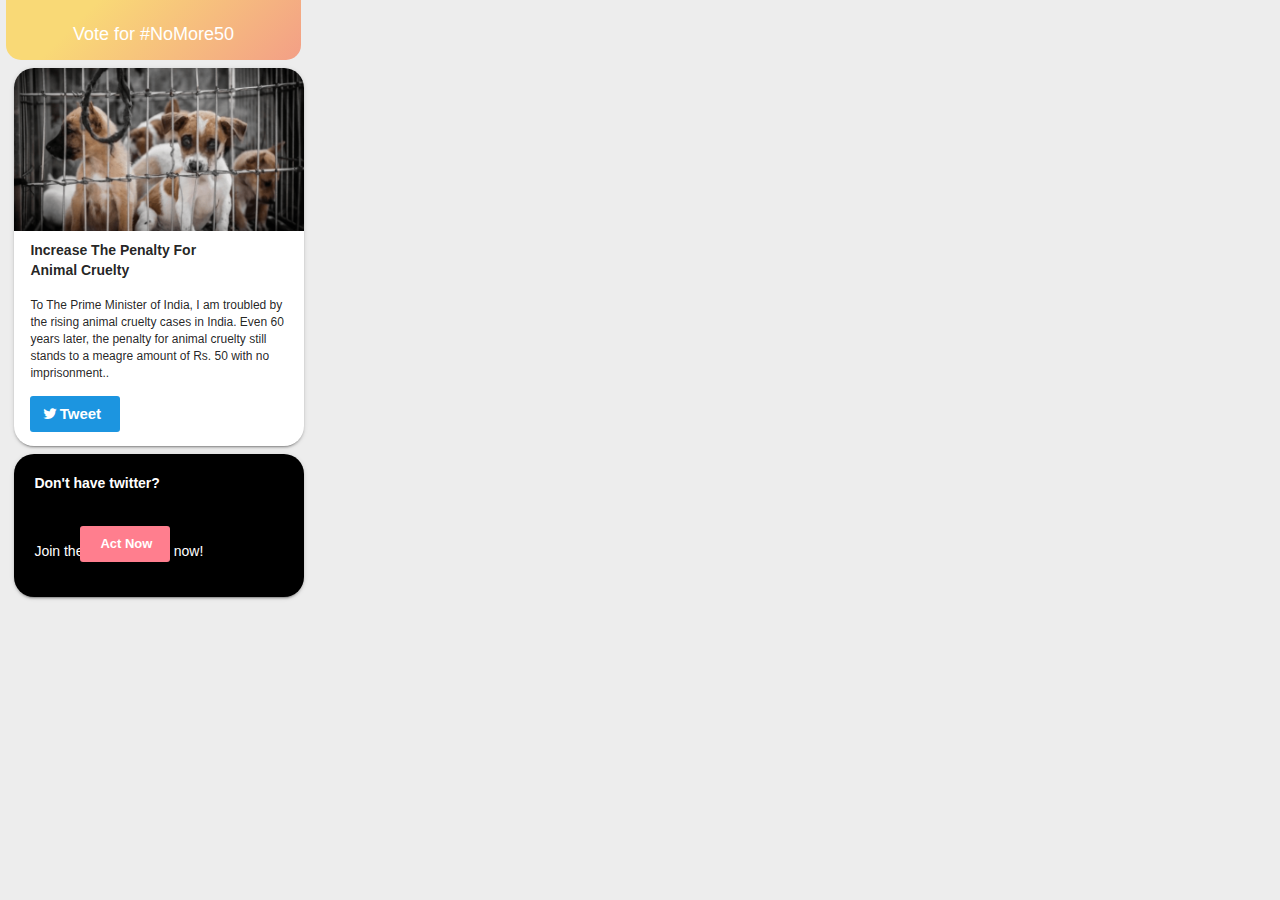
<file: index.html>
<!------------------------ ******************** EMAIL CAMPAIGN 


<!DOCTYPE html>
<head>
<script>
function sendemail()
{
    let body_variations = ["Shri Narendra Modi Ji,\n Prime Minister of India \n\n I am deeply troubled by the rising incidences of cruelty to animals in India, each more shocking than the last. Tens of lakhs of animals have become victims of heinous crimes committed by humans. Dogs are poisoned, brutally attacked, hacked to death, cows suffering acid attacks, and countless other animals across the country are abused daily.  Yet people convicted of such crimes often only pay a paltry Rs 50 fine – the maximum penalty for a first offence of animal abuse under The Prevention of Cruelty to Animals Act, 1960. Please help prevent violence against animals by strengthening India's animal protection laws and penalties for abusers. I respectfully ask that you show that cruelty to animals wont be tolerated by ensuring that heinous crimes of brutal torture or killing of animals be made a non-bailable offence and persons found guilty of it receive significant jail time, exemplary fines, and counselling and are forbidden to have contact with animals.\n\nI also urge you to ensure that the proposed amendment to the Prevention of Cruelty to Animals Act 1960, after taking into account suggestions sent by NGOs and activists, be introduced and passed in this winter session of Parliament beginning 29 November 2021. Thank you for your attention to this important matter.\n\nYours sincerely,\n", 
                           "Shri Narendra Modi Ji,\n Prime Minister of India \n\n It is painful to see the rising incidences of animal cruelty in India. Countless number of animals have become victims of gruesome crimes committed by humans. Street dogs are poisoned, brutally attacked, murdered, cows being attacked with acid, and countless other animals across the country are abused daily.  Yet people convicted of such crimes often only pay a meagre Rs 50 fine – the maximum penalty for a first offence of animal abuse under The Prevention of Cruelty to Animals Act, 1960. Pleas help prevent violence against the innocent animals by strengthening India's animal protection laws and penalties for abusers and setting a clear example. I respectfully ask that you show that cruelty to animals wont be tolerated by ensuring that heinous crimes of brutal torture or killing of animals be made a non-bailable offence and persons found guilty of it receive significant jail time, exemplary fines, and counselling and are forbidden to have contact with animals.\n\nI also urge you to ensure that the proposed amendment to the Prevention of Cruelty to Animals Act 1960, after taking into account suggestions sent by NGOs and activists, be introduced and passed in this winter session of Parliament beginning 29 November 2021. Thank you for your attention to this important matter.\n\nYours sincerely,\n", 
                           "Shri Narendra Modi Ji,\n Prime Minister of India \n\n It breaks my heart to see the plight of animals in India. I request you to kindly amend the Prevention of Cruelty to Animals Act, 1960 in the upcoming session of the parliment. So many animals have become victims of crimes and perpetrators roam freely on the streets by paying a paltry fine of just Rs 50 for the first offence. This certainly shows that strict laws are needed to curb the rising cases of animal cruelty in India.\n\nI respectfully ask you to kindly take necessary action and ensure animals are not brutally tortured, poisoned and the culprits receive significant jail time. Thank you for your attention to this important matter.\n\nYours sincerely, \n\n", 
                           "Shri Narendra Modi Ji,\n Prime Minister of India \n\n I am deeply troubled by the rising incidences of cruelty to animals in India, each more shocking than the last. Tens of lakhs of animals have become victims of heinous crimes committed by humans. Dogs are poisoned, brutally attacked, hacked to death, cows suffering acid attacks, and countless other animals across the country are abused daily.  Yet people convicted of such crimes often only pay a paltry Rs 50 fine – the maximum penalty for a first offence of animal abuse under The Prevention of Cruelty to Animals Act, 1960. Please help prevent violence against animals by strengthening India's animal protection laws and penalties for abusers. I respectfully ask that you show that cruelty to animals wont be tolerated by ensuring that heinous crimes of brutal torture or killing of animals be made a non-bailable offence and persons found guilty of it receive significant jail time, exemplary fines, and counselling and are forbidden to have contact with animals.\n\nI also urge you to ensure that the proposed amendment to the Prevention of Cruelty to Animals Act 1960, after taking into account suggestions sent by NGOs and activists, be introduced and passed in this winter session of Parliament beginning 29 November 2021. Thank you for your attention to this important matter.\n\nYours sincerely,\n", 
                           "Shri Narendra Modi Ji,\n Prime Minister of India \n\n I am deeply troubled by the rising incidences of cruelty to animals in India, each more shocking than the last. Tens of lakhs of animals have become victims of heinous crimes committed by humans. Dogs are poisoned, brutally attacked, hacked to death, cows suffering acid attacks, and countless other animals across the country are abused daily.  Yet people convicted of such crimes often only pay a paltry Rs 50 fine – the maximum penalty for a first offence of animal abuse under The Prevention of Cruelty to Animals Act, 1960. Please help prevent violence against animals by strengthening India's animal protection laws and penalties for abusers. I respectfully ask that you show that cruelty to animals wont be tolerated by ensuring that heinous crimes of brutal torture or killing of animals be made a non-bailable offence and persons found guilty of it receive significant jail time, exemplary fines, and counselling and are forbidden to have contact with animals.\n\nI also urge you to ensure that the proposed amendment to the Prevention of Cruelty to Animals Act 1960, after taking into account suggestions sent by NGOs and activists, be introduced and passed in this winter session of Parliament beginning 29 November 2021. Thank you for your attention to this important matter.\n\nYours sincerely,\n", 
                           "Shri Narendra Modi Ji,\n Prime Minister of India \n\n I am deeply troubled by the rising incidences of cruelty to animals in India, each more shocking than the last. Tens of lakhs of animals have become victims of heinous crimes committed by humans. Dogs are poisoned, brutally attacked, hacked to death, cows suffering acid attacks, and countless other animals across the country are abused daily.  Yet people convicted of such crimes often only pay a paltry Rs 50 fine – the maximum penalty for a first offence of animal abuse under The Prevention of Cruelty to Animals Act, 1960. Please help prevent violence against animals by strengthening India's animal protection laws and penalties for abusers. I respectfully ask that you show that cruelty to animals wont be tolerated by ensuring that heinous crimes of brutal torture or killing of animals be made a non-bailable offence and persons found guilty of it receive significant jail time, exemplary fines, and counselling and are forbidden to have contact with animals.\n\nI also urge you to ensure that the proposed amendment to the Prevention of Cruelty to Animals Act 1960, after taking into account suggestions sent by NGOs and activists, be introduced and passed in this winter session of Parliament beginning 29 November 2021. Thank you for your attention to this important matter.\n\nYours sincerely,\n",
                           "Shri Narendra Modi Ji,\n Prime Minister of India \n\n I am deeply troubled by the rising incidences of cruelty to animals in India, each more shocking than the last. Tens of lakhs of animals have become victims of heinous crimes committed by humans. Dogs are poisoned, brutally attacked, hacked to death, cows suffering acid attacks, and countless other animals across the country are abused daily.  Yet people convicted of such crimes often only pay a paltry Rs 50 fine – the maximum penalty for a first offence of animal abuse under The Prevention of Cruelty to Animals Act, 1960. Please help prevent violence against animals by strengthening India's animal protection laws and penalties for abusers. I respectfully ask that you show that cruelty to animals wont be tolerated by ensuring that heinous crimes of brutal torture or killing of animals be made a non-bailable offence and persons found guilty of it receive significant jail time, exemplary fines, and counselling and are forbidden to have contact with animals.\n\nI also urge you to ensure that the proposed amendment to the Prevention of Cruelty to Animals Act 1960, after taking into account suggestions sent by NGOs and activists, be introduced and passed in this winter session of Parliament beginning 29 November 2021. Thank you for your attention to this important matter.\n\nYours sincerely,\n"];
    let body = body_variations[Math.floor(Math.random() * body_variations.length)];
    body += document.getElementById("name").value + "\n";
    body += document.getElementById("contact").value + "\n";
    body += document.getElementById("city").value;
    
    
    subject_variations = ["REQUEST: Please Amend PCA Act, 1960",
                          "ACTION NEEDED: Amendment of PCA Act, 1960",
                          "URGENT: Amendment of PCA Act, 1960",
                          "REQUEST: Need Strict Laws For Animal Cruelty",
                          "REQUESTING CONSIDERATION: Amend PCA Act, 1960 in The Upcoming Session of Parliment",
                          "PLEASE CONSIDER the Amendment of PCA Act, 1960",
                          "APPEAL: Please Amend PCA Act, 1960 in the 2021 winter Session of Parliment"];
    var subject = subject_variations[Math.floor(Math.random() * subject_variations.length)];
    var address = "narendramodi1234@gmail.com, connect@mygov.nic.in";
    var cc_address = "p.rupala@sansad.nic.in,rupalaoffice@gmail.com,officeministerahdf@gmail.com,pkmishra.pmo@gov.in,secyahd@nic.in,manoj.rajoria@sansad.nic.in,amitshah.bjp@gmail.com,speakerloksabha@sansad.nic.in,dr.manojrajoria001@gmail.com,kiren.rijiju@sansad.nic.in,krijiju@gmail.com,mljoffice@gov.in,secylaw-dla@nic.in,animalwelfareboard@gmail.com,anubhav.mohanty@sansad.nic.in,anubhavmohantyoffice@gmail.com";
    var bcc_address = "animalgrievances@gmail.com,rashid@livelaw.in,editorial@thewire.in,anand.mishra@deccanherald.co.in,haveyoursay@bbc.co.uk,pressclubofindia1@gmail.com,coordination@aniin.com";
 
    var location = "mailto:" + address + "?" + "cc=" + cc_address + "&bcc=" + bcc_address + "&subject=" + encodeURIComponent(subject) + "&body=" + encodeURIComponent(body);
    
    window.location.href = location;
}
</script>


<link rel="stylesheet" href="style.css">
<link rel="stylesheet" href="formstylesheet.css">
<script src="script.js"></script>
<meta http-equiv="Content-Type" content="text/html; charset=UTF-8">
<meta name="viewport" content="width=device-width, initial-scale=1.0">
<title>Petition To increase the penalty for animal cruelty. | Take Action Now!</title>
<meta name="description" content="Petition To increase the penalty for animal cruelty. | Take Action Now!">
<link href="https://fonts.googleapis.com/icon?family=Material+Icons" rel="stylesheet">
<link href="https://fonts.googleapis.com/css?family=Roboto:300,400,500" rel="stylesheet">
<script src="script.js"></script>
    


<script async src="https://www.googletagmanager.com/gtag/js?id=G-M0N4D4P4CX"></script>
<script>
  window.dataLayer = window.dataLayer || [];
  function gtag(){dataLayer.push(arguments);}
  gtag('js', new Date());

  gtag('config', 'G-M0N4D4P4CX');
</script>
    
    
</head>
<body>
    
    
    
    
    
<div class="content">
  <div class="col-1">


    <div class="card">
      <div class="optional-header">
        <div class="primary-title">
          <div class="title">Take Action Now!</div>
          <div class="subhead">Petition To Ammend PCA Act,1960</div>
        </div>
      </div>
      <div class="media media--16-9"> <img src="nomore50.png" alt="Petition To Ammend PCA Act,1960" width="640" height="426"> </div>
      <div class="primary-title">
        <div class="primary-text"><b>Increase The Penalty For <br>Animal Cruelty</b></div>
      </div>
      <div class="supporting-text">To The Prime Minister of India, I am troubled by the rising animal cruelty cases in India. Even 60 years later, the penalty for animal cruelty still stands to a meagre amount of Rs. 50 with no imprisonment..</div>
     

<div class="form">
<form action="javascript: sendemail()">
<br>

Your Full Name:<br>
<input id="name" type="text" name="name" required>
<br>
    
Contact Number:<br>
<input id="contact" type="number" name="contact" placeholder="Optional">
<br>    
    
City:<br>
<input id="city" type="text" name="city" required>
<br>
<button class="button" type="submit" value="Submit">SUBMIT</button>
    
                <div id="share" class="action-icons float-right">Share on: 
                <div class="addthis_inline_share_toolbox"></div>
</form><br>
</div>
</div>

</div>
</div>
</div>
    <script type="text/javascript" src="//s7.addthis.com/js/300/addthis_widget.js#pubid=ra-5f5dd9655bda9da4"></script>

</body>
</html>


****************** ------------------------------------>



<!--- ********** TWEET STARTING CAMPAIGN ************** ------>

<!DOCTYPE html>
<head>
  <script>
    function sendTweet()
    { 
    		console.log("Triggered")
    		let short_link_variations = ["https://ctt.ac/O4f7Q","https://ctt.ac/Ts5lc","https://ctt.ac/74Ce7","https://ctt.ac/sUa7e","https://ctt.ec/68L0P","https://ctt.ec/z8Eeu","https://ctt.ec/E49cl","https://ctt.ec/2J97c","https://ctt.ec/s4G92","https://ctt.ec/vQZ06","https://ctt.ec/TBm61","https://ctt.ec/b00t4","https://ctt.ec/YHa06"]
    		let short_link = short_link_variations[Math.floor(Math.random() * short_link_variations.length)];
    		return short_link;
    }
  </script>
  <link rel="stylesheet" href="style.css">
  <link rel="stylesheet" href="formstylesheet.css">
  <script src="script.js"></script>
  <meta http-equiv="Content-Type" content="text/html; charset=UTF-8">
  <meta name="viewport" content="width=device-width, initial-scale=1.0">
  <title>Petition To increase the penalty for animal cruelty. | Take Action Now!</title>
  <meta name="description" content="Petition To increase the penalty for animal cruelty. | Take Action Now!">
  <link href="https://fonts.googleapis.com/icon?family=Material+Icons" rel="stylesheet">
  <link href="https://fonts.googleapis.com/css?family=Roboto:300,400,500" rel="stylesheet">
  <link rel="stylesheet" href="https://maxcdn.bootstrapcdn.com/bootstrap/3.4.1/css/bootstrap.min.css">
  <link rel="stylesheet" href="https://maxcdn.bootstrapcdn.com/font-awesome/4.4.0/css/font-awesome.min.css">
  <script src="script.js"></script>
  <!-- Global site tag (gtag.js) - Google Analytics -->
  <script async src="https://www.googletagmanager.com/gtag/js?id=G-M0N4D4P4CX"></script>
  <script>
    window.dataLayer = window.dataLayer || [];
    function gtag(){dataLayer.push(arguments);}
    gtag('js', new Date());
    
    gtag('config', 'G-M0N4D4P4CX');
  </script>
</head>
<body>
  <!---- Try This ---->
  <div class="content">
  <div class="col-1">
    <div class="header-tweet" style="height:60px;width:100%;border-radius:0 0 15px 15px;background-color: #f39f86;background-image: linear-gradient(315deg, #f39f86 0%, #f9d976 74%);">
      <div class="head-text" style="color: white;text-align: center;font-weight: 500;justify-content: center;padding-top: 22px;font-size:18px;">Vote for #NoMore50</div>
    </div>
    <!-- Card example 01 -->
    <div class="card" style="border-radius:20px;">
      <div class="media media--16-9"> <img src="nomore50.png" alt="Petition To Ammend PCA Act,1960" width="640" height="426"> </div>
      <div class="primary-title-tweet" style="display:inline-block;">
        <div class="primary-text-tweet" style="padding-top:10px;padding-left:16px;padding-right:16px;padding-bottom:10px;line-height:140%;"><b>Increase The Penalty For <br>Animal Cruelty</b></div>
        <!-- <div class="secondary-text">Petition: To The administrator, Chandigarh UT</div> -->
      </div>
      <div class="supporting-text-tweet" style="padding-top:7px;padding-left:16px;padding-bottom:15px;padding-right:16px;font-size:12px;line-height:140%;">To The Prime Minister of India, I am troubled by the rising animal cruelty cases in India. Even 60 years later, the penalty for animal cruelty still stands to a meagre amount of Rs. 50 with no imprisonment..</div>
      <!-- <div class="actions">
        <div class="action-buttons"> -->
      <!-- Try This --> 
      <div class="form" style="line-height:1">
        <div class="btn-tweet" style="background: #1c95e0;border-radius: 3px;color: #fff;border-color: #0075a2;width: 90px;height: 36px;">
          <a href="#" onclick="document.location.href=sendTweet();" title="Twitter" class="btn btn-twitter btn-lg" style="padding-left: 0px;padding-top: 0px;padding-bottom: 0px;padding-right: 0px;border-left-width: 0px;border-top-width: 0px;border-bottom-width: 0px;border-right-width: 0px;font-size: 15px;line-height: 0;border-radius: 0px;text-align: center;color: white;margin-left: 10px;font-weight: 600;margin-top:10px;"><i class="fa fa-twitter fa-fw"></i>Tweet</a>
        </div>
        <!--
          <a href="https://twitter.com/share?ref_src=twsrc%5Etfw" class="twitter-share-button" data-size="large" data-text="@narendramodi ji @prupala ji please ensure amendment to PCA Act 1960 is passed in this winter session of parliament. Heinous crimes of brutal torture &amp; killing animals must be made non-bailable. We need strict laws #NoMore50" data-url="VocalforAnimals.Org" data-lang="en" data-show-count="true">Tweet</a><script async src="https://platform.twitter.com/widgets.js" charset="utf-8"></script>
           -->   
        <!-- <button class="button" onclick="location.href='https://twitter.com/intent/tweet?text=%40narendramodi%20ji%20%40prupala%20ji%20please%20ensure%20amendment%20to%20PCA%20Act%201960%20is%20passed%20in%20this%20winter%20session%20of%20parliament.%20Heinous%20crimes%20of%20brutal%20torture%20%26%20killing%20animals%20must%20be%20made%20non-bailable%20People%20who%20harm%20animals%20often%20go%20on%20to%20abuse%20humans.%20We%20need%20strict%20laws%20%23NoMore50'" type="submit" value="Submit">SUBMIT</button> ---->
        <!-- </div> -->
        <br>
      </div>
    </div>
      
<!---- Second Card ------>
      <div>
      <div class="card" style="border-radius:20px;background:black;">
      <div class="primary-title-tweet" style="display:inline-block!important;">
        <div class="primary-text-tweet" style="padding-top:20px;padding-left:20px;padding-right:20px;padding-bottom:10px;line-height:140%;color:white;display:inline-block;"><b>Don't have twitter?</b></div>
      </div>
          
       
 <!-- Button : Try This --> 
<div class="form" style="line-height:1;display:inline-block!important;left: 50px;top: 20px;"> 
    <div class="btn-tweet" style="background: #ff7e8e;border-radius: 3px;color: #fff;border-color: #0075a2;width: 90px;height: 36px;">
<a href="https://vocalforanimals.org/petition.html" title="Twitter" class="btn btn-twitter btn-lg" style="padding-left: 0px;padding-top: 0px;padding-bottom: 0px;padding-right: 0px;border-left-width: 0px;border-top-width: 0px;border-bottom-width: 0px;border-right-width: 0px;font-size: 13px;line-height: 0;border-radius: 0px;text-align: center;color: white;margin-left: 20px;font-weight: 600;margin-top:18px;display:inline-block;">Act Now</a>
    </div> </div>
    
    
      <div class="supporting-text-tweet" style="padding-top:0px;padding-left:20px;padding-bottom:15px;padding-right:10px;font-size:14px;line-height:140%;color:white;">Join the email petition now!</div>
     <!-- <div class="actions">
        <div class="action-buttons"> -->

    
 <!--
<a href="https://twitter.com/share?ref_src=twsrc%5Etfw" class="twitter-share-button" data-size="large" data-text="@narendramodi ji @prupala ji please ensure amendment to PCA Act 1960 is passed in this winter session of parliament. Heinous crimes of brutal torture &amp; killing animals must be made non-bailable. We need strict laws #NoMore50" data-url="VocalforAnimals.Org" data-lang="en" data-show-count="true">Tweet</a><script async src="https://platform.twitter.com/widgets.js" charset="utf-8"></script>
 -->   
   <!-- <button class="button" onclick="location.href='https://twitter.com/intent/tweet?text=%40narendramodi%20ji%20%40prupala%20ji%20please%20ensure%20amendment%20to%20PCA%20Act%201960%20is%20passed%20in%20this%20winter%20session%20of%20parliament.%20Heinous%20crimes%20of%20brutal%20torture%20%26%20killing%20animals%20must%20be%20made%20non-bailable%20People%20who%20harm%20animals%20often%20go%20on%20to%20abuse%20humans.%20We%20need%20strict%20laws%20%23NoMore50'" type="submit" value="Submit">SUBMIT</button> ---->
<!-- </div> -->
<br>
</div>
</div>
</div>
</body>
</html>
</file>
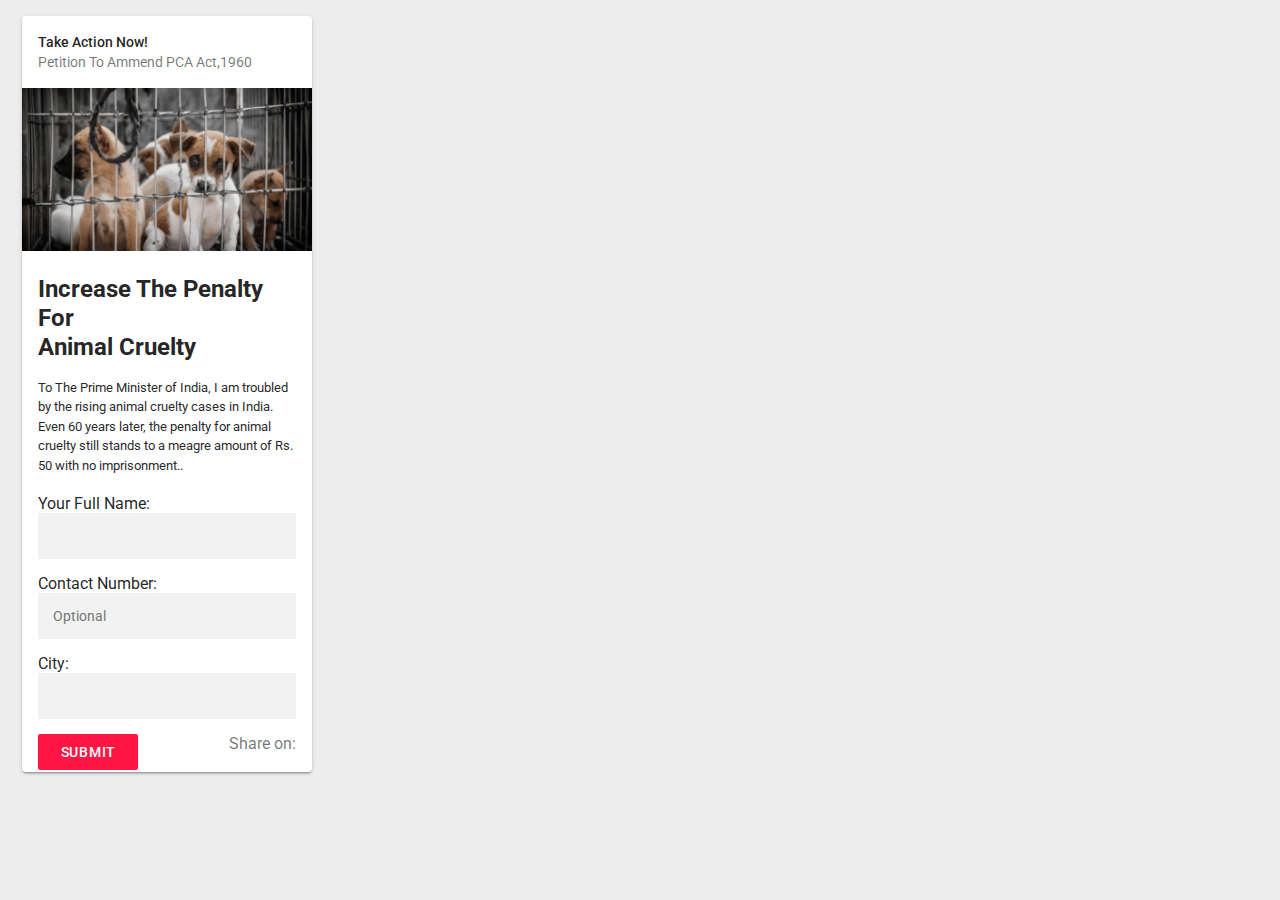
<file: petition.html>
<!DOCTYPE html>
<head>
<script>
function sendemail()
{
    let body_variations = ["Shri Narendra Modi Ji,\n Prime Minister of India \n\n I am deeply troubled by the rising incidences of cruelty to animals in India, each more shocking than the last. Tens of lakhs of animals have become victims of heinous crimes committed by humans. Dogs are poisoned, brutally attacked, hacked to death, cows suffering acid attacks, and countless other animals across the country are abused daily.  Yet people convicted of such crimes often only pay a paltry Rs 50 fine – the maximum penalty for a first offence of animal abuse under The Prevention of Cruelty to Animals Act, 1960. Please help prevent violence against animals by strengthening India's animal protection laws and penalties for abusers. I respectfully ask that you show that cruelty to animals wont be tolerated by ensuring that heinous crimes of brutal torture or killing of animals be made a non-bailable offence and persons found guilty of it receive significant jail time, exemplary fines, and counselling and are forbidden to have contact with animals.\n\nI also urge you to ensure that the proposed amendment to the Prevention of Cruelty to Animals Act 1960, after taking into account suggestions sent by NGOs and activists, be introduced and passed in this upcoming session of Parliament. Thank you for your attention to this important matter.\n\nYours sincerely,\n", 
                           "Shri Narendra Modi Ji,\n Prime Minister of India \n\n It is painful to see the rising incidences of animal cruelty in India. Countless number of animals have become victims of gruesome crimes committed by humans. Street dogs are poisoned, brutally attacked, murdered, cows being attacked with acid, and countless other animals across the country are abused daily.  Yet people convicted of such crimes often only pay a meagre Rs 50 fine – the maximum penalty for a first offence of animal abuse under The Prevention of Cruelty to Animals Act, 1960. Pleas help prevent violence against the innocent animals by strengthening India's animal protection laws and penalties for abusers and setting a clear example. I respectfully ask that you show that cruelty to animals wont be tolerated by ensuring that heinous crimes of brutal torture or killing of animals be made a non-bailable offence and persons found guilty of it receive significant jail time, exemplary fines, and counselling and are forbidden to have contact with animals.\n\nI also urge you to ensure that the proposed amendment to the Prevention of Cruelty to Animals Act 1960, after taking into account suggestions sent by NGOs and activists, be introduced and passed in this upcoming session of Parliament. Thank you for your attention to this important matter.\n\nYours sincerely,\n", 
                           "Shri Narendra Modi Ji,\n Prime Minister of India \n\n It breaks my heart to see the plight of animals in India. I request you to kindly amend the Prevention of Cruelty to Animals Act, 1960 in the upcoming session of the parliment. So many animals have become victims of crimes and perpetrators roam freely on the streets by paying a paltry fine of just Rs 50 for the first offence. This certainly shows that strict laws are needed to curb the rising cases of animal cruelty in India.\n\nI respectfully ask you to kindly take necessary action and ensure animals are not brutally tortured, poisoned and the culprits receive significant jail time. Thank you for your attention to this important matter.\n\nYours sincerely, \n\n", 
                           "Shri Narendra Modi Ji,\n Prime Minister of India \n\n I am deeply troubled by the rising incidences of cruelty to animals in India, each more shocking than the last. Tens of lakhs of animals have become victims of heinous crimes committed by humans. Dogs are poisoned, brutally attacked, hacked to death, cows suffering acid attacks, and countless other animals across the country are abused daily.  Yet people convicted of such crimes often only pay a paltry Rs 50 fine – the maximum penalty for a first offence of animal abuse under The Prevention of Cruelty to Animals Act, 1960. Please help prevent violence against animals by strengthening India's animal protection laws and penalties for abusers. I respectfully ask that you show that cruelty to animals wont be tolerated by ensuring that heinous crimes of brutal torture or killing of animals be made a non-bailable offence and persons found guilty of it receive significant jail time, exemplary fines, and counselling and are forbidden to have contact with animals.\n\nI also urge you to ensure that the proposed amendment to the Prevention of Cruelty to Animals Act 1960, after taking into account suggestions sent by NGOs and activists, be introduced and passed in this upcoming session of Parliament. Thank you for your attention to this important matter.\n\nYours sincerely,\n", 
                           "Shri Narendra Modi Ji,\n Prime Minister of India \n\n I am deeply troubled by the rising incidences of cruelty to animals in India, each more shocking than the last. Tens of lakhs of animals have become victims of heinous crimes committed by humans. Dogs are poisoned, brutally attacked, hacked to death, cows suffering acid attacks, and countless other animals across the country are abused daily.  Yet people convicted of such crimes often only pay a paltry Rs 50 fine – the maximum penalty for a first offence of animal abuse under The Prevention of Cruelty to Animals Act, 1960. Please help prevent violence against animals by strengthening India's animal protection laws and penalties for abusers. I respectfully ask that you show that cruelty to animals wont be tolerated by ensuring that heinous crimes of brutal torture or killing of animals be made a non-bailable offence and persons found guilty of it receive significant jail time, exemplary fines, and counselling and are forbidden to have contact with animals.\n\nI also urge you to ensure that the proposed amendment to the Prevention of Cruelty to Animals Act 1960, after taking into account suggestions sent by NGOs and activists, be introduced and passed in this upcoming session of Parliament. Thank you for your attention to this important matter.\n\nYours sincerely,\n", 
                           "Shri Narendra Modi Ji,\n Prime Minister of India \n\n I am deeply troubled by the rising incidences of cruelty to animals in India, each more shocking than the last. Tens of lakhs of animals have become victims of heinous crimes committed by humans. Dogs are poisoned, brutally attacked, hacked to death, cows suffering acid attacks, and countless other animals across the country are abused daily.  Yet people convicted of such crimes often only pay a paltry Rs 50 fine – the maximum penalty for a first offence of animal abuse under The Prevention of Cruelty to Animals Act, 1960. Please help prevent violence against animals by strengthening India's animal protection laws and penalties for abusers. I respectfully ask that you show that cruelty to animals wont be tolerated by ensuring that heinous crimes of brutal torture or killing of animals be made a non-bailable offence and persons found guilty of it receive significant jail time, exemplary fines, and counselling and are forbidden to have contact with animals.\n\nI also urge you to ensure that the proposed amendment to the Prevention of Cruelty to Animals Act 1960, after taking into account suggestions sent by NGOs and activists, be introduced and passed in this upcoming session of Parliament. Thank you for your attention to this important matter.\n\nYours sincerely,\n",
                           "Shri Narendra Modi Ji,\n Prime Minister of India \n\n I am deeply troubled by the rising incidences of cruelty to animals in India, each more shocking than the last. Tens of lakhs of animals have become victims of heinous crimes committed by humans. Dogs are poisoned, brutally attacked, hacked to death, cows suffering acid attacks, and countless other animals across the country are abused daily.  Yet people convicted of such crimes often only pay a paltry Rs 50 fine – the maximum penalty for a first offence of animal abuse under The Prevention of Cruelty to Animals Act, 1960. Please help prevent violence against animals by strengthening India's animal protection laws and penalties for abusers. I respectfully ask that you show that cruelty to animals wont be tolerated by ensuring that heinous crimes of brutal torture or killing of animals be made a non-bailable offence and persons found guilty of it receive significant jail time, exemplary fines, and counselling and are forbidden to have contact with animals.\n\nI also urge you to ensure that the proposed amendment to the Prevention of Cruelty to Animals Act 1960, after taking into account suggestions sent by NGOs and activists, be introduced and passed in this upcoming session of Parliament. Thank you for your attention to this important matter.\n\nYours sincerely,\n"];
    let body = body_variations[Math.floor(Math.random() * body_variations.length)];
    body += document.getElementById("name").value + "\n";
    body += document.getElementById("contact").value + "\n";
    body += document.getElementById("city").value;
    
    
    subject_variations = ["Please Amend PCA Act, 1960",
                          "Regarding Amendment of PCA Act, 1960",
                          "NEED OF THE HOUR: Amendment of PCA Act, 1960",
                          "India Needs Strict Laws For Animal Cruelty",
                          "Please Amend PCA Act, 1960 in The Upcoming Session of Parliment",
                          "Need Strict Penalty for Animal Cruelty and Amendment of PCA Act, 1960",
                          "Voilence Against Animals Needs to End. Please Amend PCA Act, 1960"];
    var subject = subject_variations[Math.floor(Math.random() * subject_variations.length)];
    var address = "narendramodi1234@gmail.com, connect@mygov.nic.in";
    var cc_address = "p.rupala@sansad.nic.in,rupalaoffice@gmail.com,officeministerahdf@gmail.com,ceo@mygov.in,neeta.tandon@nic.in,shobhendra.b@meity.gov.in,pkmishra.pmo@gov.in,secyahd@nic.in,manoj.rajoria@sansad.nic.in,amitshah.bjp@gmail.com,speakerloksabha@sansad.nic.in,dr.manojrajoria001@gmail.com,kiren.rijiju@sansad.nic.in,krijiju@gmail.com,mljoffice@gov.in,secylaw-dla@nic.in,animalwelfareboard@gmail.com,anubhav.mohanty@sansad.nic.in,anubhavmohantyoffice@gmail.com";
    var bcc_address = "animalgrievances@gmail.com,rashid@livelaw.in,editorial@thewire.in,anand.mishra@deccanherald.co.in,haveyoursay@bbc.co.uk,pressclubofindia1@gmail.com,coordination@aniin.com";
 
    var location = "mailto:" + address + "?" + "cc=" + cc_address + "&bcc=" + bcc_address + "&subject=" + encodeURIComponent(subject) + "&body=" + encodeURIComponent(body);
    
    window.location.href = location;
}
</script>


<link rel="stylesheet" href="style.css">
<link rel="stylesheet" href="formstylesheet.css">
<script src="script.js"></script>
<meta http-equiv="Content-Type" content="text/html; charset=UTF-8">
<meta name="viewport" content="width=device-width, initial-scale=1.0">
<title>Petition To increase the penalty for animal cruelty. | Take Action Now!</title>
<meta name="description" content="Petition To increase the penalty for animal cruelty. | Take Action Now!">
<link href="https://fonts.googleapis.com/icon?family=Material+Icons" rel="stylesheet">
<link href="https://fonts.googleapis.com/css?family=Roboto:300,400,500" rel="stylesheet">
<script src="script.js"></script>
    
    <!-- Global site tag (gtag.js) - Google Analytics -->
<script async src="https://www.googletagmanager.com/gtag/js?id=G-M0N4D4P4CX"></script>
<script>
  window.dataLayer = window.dataLayer || [];
  function gtag(){dataLayer.push(arguments);}
  gtag('js', new Date());

  gtag('config', 'G-M0N4D4P4CX');
</script>
    
    
</head>
<body>
    
    
    
    
<!---- Try This ---->
    
<div class="content">
  <div class="col-1">
    <!-- Card example 01 -->
    <div class="card">
      <div class="optional-header">
        <div class="primary-title">
          <div class="title">Take Action Now!</div>
          <div class="subhead">Petition To Ammend PCA Act,1960</div>
        </div>
      </div>
      <div class="media media--16-9"> <img src="nomore50.png" alt="Petition To Ammend PCA Act,1960" width="640" height="426"> </div>
      <div class="primary-title">
        <div class="primary-text"><b>Increase The Penalty For <br>Animal Cruelty</b></div>
        <!-- <div class="secondary-text">Petition: To The administrator, Chandigarh UT</div> -->
      </div>
      <div class="supporting-text">To The Prime Minister of India, I am troubled by the rising animal cruelty cases in India. Even 60 years later, the penalty for animal cruelty still stands to a meagre amount of Rs. 50 with no imprisonment..</div>
     <!-- <div class="actions">
        <div class="action-buttons"> -->
 
<!---- Try This ---->

<div class="form">
<form action="javascript: sendemail()">
<br>

Your Full Name:<br>
<input id="name" type="text" name="name" required>
<br>
    
Contact Number:<br>
<input id="contact" type="number" name="contact" placeholder="Optional">
<br>    
    
City:<br>
<input id="city" type="text" name="city" required>
<br>
<button class="button" type="submit" value="Submit">SUBMIT</button>
    
                <div id="share" class="action-icons float-right">Share on: 
        <!-- Inline Share buttons Addthis -->
                <div class="addthis_inline_share_toolbox"></div>
</form><br>
</div>
</div>

</div>
</div>
</div>
    <script type="text/javascript" src="//s7.addthis.com/js/300/addthis_widget.js#pubid=ra-5f5dd9655bda9da4"></script>

</body>
</html>
</file>
<file: style.css>
html {
	background-color: #ededed;
}
body {
	font-family: Roboto, sans-serif;
}
hr {
	background-color: rgba(0,0,0,0.12);
	border: none;
	height: 1px;
	margin: 0;
}
img {
	height: auto;
	width: 100%;
}
textarea {
	background: transparent;
	border: 0;
	font-family: Roboto, Arial, sans-serif;
	margin: 0;
	outline: none;
	padding: 0;
	position: relative;
	resize: none;
	top: 11px;
	word-wrap: break-word;
}
[class^='col-'] {
	float: left;
	padding: 0 0.5%;
}
h1 {
	font-size: 96px;
	font-weight: 300;
	letter-spacing: -1.5px;
}
h2 {
	font-size: 60px;
	font-weight: 300;
	letter-spacing: -0.5px;
}
h3 {
	font-size: 48px;
	font-weight: 400;
	letter-spacing: 0;
}
h4 {
	font-size: 34px;
	font-weight: 400;
	letter-spacing: 0.25px;
}
h5 {
	font-size: 24px;
	font-weight: 400;
	letter-spacing: 0;
}
h6 {
	font-size: 20px;
	font-weight: 500;
	letter-spacing: 0.15px;
}
.subtitle-01 {
	font-size: 16px;
	font-weight: 400;
	letter-spacing: 0.15px;
}
.subtitle-02 {
	font-size: 14px;
	font-weight: 500;
	letter-spacing: 0.1px;
}
.body-01 {
	font-size: 16px;
	font-weight: 400;
	letter-spacing: 0.5px;
}
.body-02 {
	font-size: 14px;
	font-weight: 400;
	letter-spacing: 0.25px;
}
.caption {
	font-size: 12px;
	font-weight: 400;
	letter-spacing: 0.4px;
}
.overline {
	font-size: 10px;
	font-weight: 400;
	letter-spacing: 1.5px;
	text-transform: uppercase;
}
.button {
	background-color: #FF1643;
	border: none;
	-moz-border-radius: 2px;
	-webkit-border-radius: 2px;
	border-radius: 2px;
	color: white;
	cursor: pointer;
	display: inline-block;
	font-family: Roboto, sans-serif;
	font-size: 14px;
	font-weight: 500;
	letter-spacing: 0.75px;
	line-height: 36px;
	min-width: 100px;
	padding: 0 8px;
	text-align: center;
	text-transform: uppercase;
}
.button, .action-icon {
	-webkit-transition: box-shadow .4s cubic-bezier(.25, .8, .25, 1), background-color .4s cubic-bezier(.25, .8, .25, 1);
	transition: box-shadow .4s cubic-bezier(.25, .8, .25, 1), background-color .4s cubic-bezier(.25, .8, .25, 1);
}
.button--raised {
	-moz-box-shadow: 0 3px 1px -2px rgba(0,0,0,.2), 0 2px 2px 0 rgba(0,0,0,.14), 0 1px 5px 0 rgba(0,0,0,.12);
	-webkit-box-shadow: 0 3px 1px -2px rgba(0,0,0,.2), 0 2px 2px 0 rgba(0,0,0,.14), 0 1px 5px 0 rgba(0,0,0,.12);
	box-shadow: 0 3px 1px -2px rgba(0,0,0,.2), 0 2px 2px 0 rgba(0,0,0,.14), 0 1px 5px 0 rgba(0,0,0,.12);
	-o-transition: box-shadow .28s cubic-bezier(.4, 0, .2, 1);
	-webkit-transition: 0 .28s cubic-bezier(.4, 0, .2, 1);
	transition: box-shadow .28s cubic-bezier(.4, 0, .2, 1), 0 .28s cubic-bezier(.4, 0, .2, 1);
}
.button--raised:focus, .button--raised:hover {
	-moz-box-shadow: 0 2px 4px -1px rgba(0,0,0,.2), 0 4px 5px 0 rgba(0,0,0,.14), 0 1px 10px 0 rgba(0,0,0,.12);
	-webkit-box-shadow: 0 2px 4px -1px rgba(0,0,0,.2), 0 4px 5px 0 rgba(0,0,0,.14), 0 1px 10px 0 rgba(0,0,0,.12);
	box-shadow: 0 2px 4px -1px rgba(0,0,0,.2), 0 4px 5px 0 rgba(0,0,0,.14), 0 1px 10px 0 rgba(0,0,0,.12);
}
.button--purple {
	background-color: #6200EE;
	color: #fff;
}
.button:hover, .action-icon:hover {
	background-color: rgba(158,158,158,0.2);
}
.button:active, .action-icon:active {
	background-color: rgba(158,158,158,0.4);
}
.button:focus:not(:active), .action-icon:focus:not(:active) {
	background-color: rgba(0,0,0,.12);
}
.button[disabled] {
	color: rgba(0,0,0,.26);
	cursor: default;
}
.button[disabled]:hover {
	background: none;
}
.action-buttons, .action-icons {
	display: inline-block;
	vertical-align: middle;
}
.action-icon {
	-moz-border-radius: 50%;
	-webkit-border-radius: 50%;
	border-radius: 50%;
	box-sizing: border-box;
	cursor: pointer;
	margin: 0 2px;
	outline: none;
	padding: 6px;
}
.action-icons {
	color: rgba(0,0,0,0.54);
}
.actions {
	-moz-box-sizing: border-box;
	-webkit-box-sizing: border-box;
	box-sizing: border-box;
	min-height: 52px;
	padding: 8px;
	position: relative;
	z-index: 1;
}
.divider {
	display: block;
	height: 24px;
}
.card {
	background-color: #fff;
	-moz-border-radius: 4px;
	-webkit-border-radius: 4px;
	border-radius: 4px;
	-moz-box-shadow: 0 3px 1px -2px rgba(0,0,0,.2), 0 2px 2px 0 rgba(0,0,0,.14), 0 1px 5px 0 rgba(0,0,0,.12);
	-webkit-box-shadow: 0 3px 1px -2px rgba(0,0,0,.2), 0 2px 2px 0 rgba(0,0,0,.14), 0 1px 5px 0 rgba(0,0,0,.12);
	box-shadow: 0 3px 1px -2px rgba(0,0,0,.2), 0 2px 2px 0 rgba(0,0,0,.14), 0 1px 5px 0 rgba(0,0,0,.12);
	color: rgba(0,0,0,.87);
	margin: 8px;
	min-width: 290px;
	overflow: hidden;
	position: relative;
}
.card::after {
	clear: both;
}
.card::after, .card::before {
	content: "";
	display: block;
}
.card__dark .action-icons {
	color: rgba(255,255,255,1);
}
.card__dark .border-top, .border-top {
	border-top: 1px solid rgba(0,0,0,0.12);
}
.card__dark .secondary-text, .card__dark .subhead, .media .optional-header .subhead {
	color: rgba(255,255,255,.7);
}
.card__dark, .media .primary-text, .media .secondary-text {
	color: #fff;
}
.card__dark--anthracite {
	background-color: rgba(41,49,51,1);
}
.card__dark--magenta {
	background-color: rgba(73, 64, 101,1);
}
.card__small {
	height: 146px;
}
.card__small .media {
	float: left;
	height: 100%;
	overflow: hidden;
	width: 88px;
}
.card__small .media img {
	height: 100%;
	left: 50%;
	position: absolute;
	-moz-transform: translate(-50%, 0);
	-ms-transform: translate(-50%, 0);
	-o-transform: translate(-50%, 0);
	-webkit-transform: translate(-50%, 0);
	transform: translate(-50%, 0);
	width: auto;
}
.card__small .media__right {
	float: right;
	height: 100%;
	overflow: hidden;
	width: 88px;
}
.card__small .media__right ~ .optional-header, .card__small .media__right ~ .primary-title, .card__small .media__right ~ .supporting-text, .card__small .media__right ~ .actions {
	margin-left: 0;
	margin-right: 88px;
}
.card__small .optional-header, .card__small .primary-title, .card__small .supporting-text, .card__small .actions {
	margin-left: 88px;
}
.card__small .primary-text, .card__small .secondary-text {
	width: 100%;
	overflow: hidden;
	text-overflow: ellipsis;
	white-space: nowrap;
}
.content {
	margin: 0 auto;
	max-width: 1440px;
}
.float-left {
	float: left!important;
}
.float-right {
	float: right!important;
}
.icon-color--yellow {
	color: #ffd12a;
}
.media {
	position: relative;
}
.media .action-icon {
	color: #fff;
	text-shadow: 0 2px 2px rgba(0,0,0,0.54);
}
.media .actions {
	background-image: linear-gradient(rgba(0,0,0,.38), rgba(0,0,0,0));
	color: #fff;
	position: absolute;
	width: 100%;
}
.media .optional-header {
	-moz-box-sizing: border-box;
	-webkit-box-sizing: border-box;
	box-sizing: border-box;
	color: #fff;
	display: block;
	float: left;
	width: 100%;
	z-index: 100;
}
.media .optional-header .primary-title {
	background-image: none;
	width: auto;
}
.media .primary-title {
	background-image: linear-gradient(rgba(0,0,0,0), rgba(0,0,0,.46));
	bottom: 0;
	-moz-box-sizing: border-box;
	-webkit-box-sizing: border-box;
	box-sizing: border-box;
	padding: 16px 16px 24px;
	position: absolute;
	width: 100%;
	z-index: 1;
}
[class*='media--'] {
	height: 0;
	overflow: hidden;
}
.media--1-1 {
	padding-bottom: 100%;
}
.media--16-9 {
	padding-bottom: 56.25%;
}
.media--16-9 > img, .media--3-2 > img, .media--4-3 > img {
	height: auto;
	left: 50%;
	top: 50%;
	-moz-transform: translate(-50%, -50%);
	-ms-transform: translate(-50%, -50%);
	-o-transform: translate(-50%, -50%);
	-webkit-transform: translate(-50%, -50%);
	transform: translate(-50%, -50%);
	width: 100%;
}
.media--16-9 img, .media--3-2 img, .media--4-3 img, .media--80x80 img, .media--1-1 img, .media--3-4 img, .media--2-3 img {
	position: absolute;
}
.media--2-3 {
	padding-bottom: 150%;
}
.media--3-2 {
	padding-bottom: 66.66%;
}
.media--3-4 {
	padding-bottom: 133.33%;
}
.media--4-3 {
	padding-bottom: 75%;
}
.media--80x80 {
	margin: 16px;
	padding-bottom: 80px;
	width: 80px;
}
.media--80x80 > img, .media--1-1 > img, .media--3-4 > img, .media--2-3 > img {
	height: 100%;
	left: 50%;
	-moz-transform: translate(-50%, 0);
	-ms-transform: translate(-50%, 0);
	-o-transform: translate(-50%, 0);
	-webkit-transform: translate(-50%, 0);
	transform: translate(-50%, 0);
	width: auto;
}
.optional-header {
	min-height: 40px;
	padding: 16px;
	position: relative;
}
.optional-header .action-icons {
	float: right;
	position: relative;
	right: -8px;
	top: 2px;
}
.optional-header .primary-title {
	bottom: auto;
	display: inline-block;
	padding: 0;
	position: absolute;
	top: 50%;
	-moz-transform: translate(0, -50%);
	-ms-transform: translate(0, -50%);
	-o-transform: translate(0, -50%);
	-webkit-transform: translate(0, -50%);
	transform: translate(0, -50%);
}
.primary-text {
	font-size: 24px;
}
.primary-text + .secondary-text, .secondary-text + .primary-text, .optional-header + .primary-text {
	margin-top: calc(24px/2/2); /* margin-top is 50% of the primary title font size. */
}
.primary-title {
	padding: 24px 16px 16px;
}
.primary-title + .supporting-text, .optional-header + .supporting-text {
	padding-top: 0;
}
.primary-title .optional-header {
	padding-left: 0;
	padding-right: 0;
}
.secondary-text .action-icon {
	font-size: inherit;
	margin: 0;
	padding: 0;
}
.subhead, .secondary-text {
	color: rgba(0,0,0,.54);
	font-size: 14px;
}
.supporting-text {
	font-size: 13px;
	line-height: 1.5;
	padding: 16px;
	padding-bottom:0px;
}
.thumbnail {
	-moz-border-radius: 50%;
	-webkit-border-radius: 50%;
	border-radius: 50%;
	float: left;
	height: 40px;
	position: relative;
	width: 40px;
}
.thumbnail img {
	background-color: #fff;
	-moz-border-radius: 50%;
	-webkit-border-radius: 50%;
	border-radius: 50%;
	position: absolute;
	top: 50%;
	-moz-transform: translate(0, -50%);
	-ms-transform: translate(0, -50%);
	-o-transform: translate(0, -50%);
	-webkit-transform: translate(0, -50%);
	transform: translate(0, -50%);
}
.thumbnail--24x24 img {
	height: 24px;
	width: 24px;
}
.thumbnail--28x28 {
	margin-right: 4px;
}
.thumbnail--28x28 img {
	height: 28px;
	width: 28px;
}
.thumbnail--32x32 {
	margin-right: 8px;
}
.thumbnail--32x32 img {
	height: 32px;
	width: 32px;
}
.thumbnail--36x36 {
	margin-right: 12px;
}
.thumbnail--36x36 img {
	height: 36px;
	width: 36px;
}
.thumbnail--40x40 {
	margin-right: 16px;
}
.thumbnail--40x40 img {
	height: 40px;
	width: 40px;
}
.title {
	font-size: 14px;
	font-weight: 500;
}
.title + .subhead {
	margin-top: calc(14px/2/2); /* margin-top is 50% of the title font size. */
}
.title, .primary-text {
	line-height: 1.2;
}

@media only screen and (min-width: 641px) {
[class*='col-']::after {
	clear: both;
}
[class*='col-']::after, [class*='col-']::before {
	clear: both;
}
[class*='col-'] {
	width: 49%;
}
}

@media only screen and (min-width: 992px) {
[class*='col-'] {
	width: 32%;
}
}

@media only screen and (min-width: 1200px) {
[class*='col-'] {
	width: 24%;
}
}
a {
  text-decoration:none;
  color:white;
}

a:hover {
  text-decoration:none;
  color:black;
}

#tip {
  display: none;
}
#tip.show {
  display: block;

	
.query {
  position: relative;
  z-index: 1;
  background: #FFFFFF;
  max-width: 450px;
  margin: auto;
  padding: 45px;
  text-align: center;
  min-height:450px;
  box-shadow: 0 0 20px 0 rgba(0, 0, 0, 0.2), 0 5px 5px 0 rgba(0, 0, 0, 0.24);
}

input {
  font-family: "Roboto", sans-serif;
  outline: 0;
  background: #f2f2f2;
  width: 100%;
  border: 0;
  margin: 0 0 15px;
  padding: 10px;
  box-sizing: border-box;
  font-size: 14px;
}

textarea {
    font-family: "Roboto", sans-serif;
    outline: 0;
    background: #f2f2f2;
    width: 100%;
    border: 0;
    margin: 0 0 15px;
    padding: 15px;
    box-sizing: border-box;
    font-size: 14px;
  }
	
	
button {
	background-color: #FF1643;
	border: none;
	-moz-border-radius: 2px;
	-webkit-border-radius: 2px;
	border-radius: 2px;
	color: white;
	cursor: pointer;
	display: inline-block;
	font-family: Roboto, sans-serif;
	font-size: 14px;
	font-weight: 500;
	letter-spacing: 0.75px;
	line-height: 36px;
	min-width: 100px;
	padding: 0 8px;
	text-align: center;
	text-transform: uppercase;
</file>
<file: formstylesheet.css>
@import url(https://fonts.googleapis.com/css?family=Roboto:300);

.login-page {
  max-width: 450px;
  min-width: 360px;
  padding: 8% 0 0;
  margin: auto;
}
.form {
  position: relative;
  margin: auto;
  padding-top: 0px;
  padding-left: 16px;
  padding-right: 16px;
}

.query {
  position: relative;
  z-index: 1;
  background: #FFFFFF;
  max-width: 450px;
  margin: auto;
  padding: 45px;
  text-align: center;
  min-height:450px;
  box-shadow: 0 0 20px 0 rgba(0, 0, 0, 0.2), 0 5px 5px 0 rgba(0, 0, 0, 0.24);
}

.form input {
  font-family: "Roboto", sans-serif;
  outline: 0;
  background: #f2f2f2;
  width: 100%;
  border: 0;
  margin: 0 0 15px;
  padding: 15px;
  box-sizing: border-box;
  font-size: 14px;
}

.form textarea {
    font-family: "Roboto", sans-serif;
    outline: 0;
    background: #f2f2f2;
    width: 100%;
    border: 0;
    margin: 0 0 15px;
    padding: 15px;
    box-sizing: border-box;
    font-size: 14px;
  }


}
.form button:hover,.form button:active,.form button:focus {
  background:#f87551;
}
.form .message {
  margin: 15px 0 0;
  color: #b3b3b3;
  font-size: 12px;
}
.form .message a {
  color: #4CAF50;
  text-decoration: none;
}
.form .register-form {
  display: none;
}
.container {
  position: relative;
  z-index: 1;
  max-width: 300px;
  margin: 0 auto;
}
.container:before, .container:after {
  content: "";
  display: block;
  clear: both;
}
.container .info {
  margin: 50px auto;
  text-align: center;
}
.container .info h1 {
  margin: 0 0 15px;
  padding: 0;
  font-size: 36px;
  font-weight: 300;
  color: #1a1a1a;
}
.container .info span {
  color: #4d4d4d;
  font-size: 12px;
}
.container .info span a {
  color: #000000;
  text-decoration: none;
}
.container .info span .fa {
  color: #EF3B3A;
}
body {
  background:#E4F3EB; /* fallback for old browsers */
  background: -webkit-linear-gradient(right, #E4F3EB, #cbe6d7);
  background: -moz-linear-gradient(right,  #E4F3EB, #cbe6d7);
  background: -o-linear-gradient(right, #E4F3EB, #cbe6d7);
  background: linear-gradient(to left, #E4F3EB, #cbe6d7);
  font-family: "Roboto", sans-serif;
  -webkit-font-smoothing: antialiased;
  -moz-osx-font-smoothing: grayscale;      
}

.action-button {
  font-family: "Roboto", sans-serif;
  outline: 0;
  background: #ff4d4d;
  width: 95%;
  border: 0;
  margin: 0 0 15px;
  padding: 15px;
  box-sizing: border-box;
  font-size: 14px;
}

h2 {
  font-family: "Roboto", sans-serif;
  padding-left:2rem;
  padding-right:2rem;
  color:#497B61;
  font-weight: 800;
}
</file>
